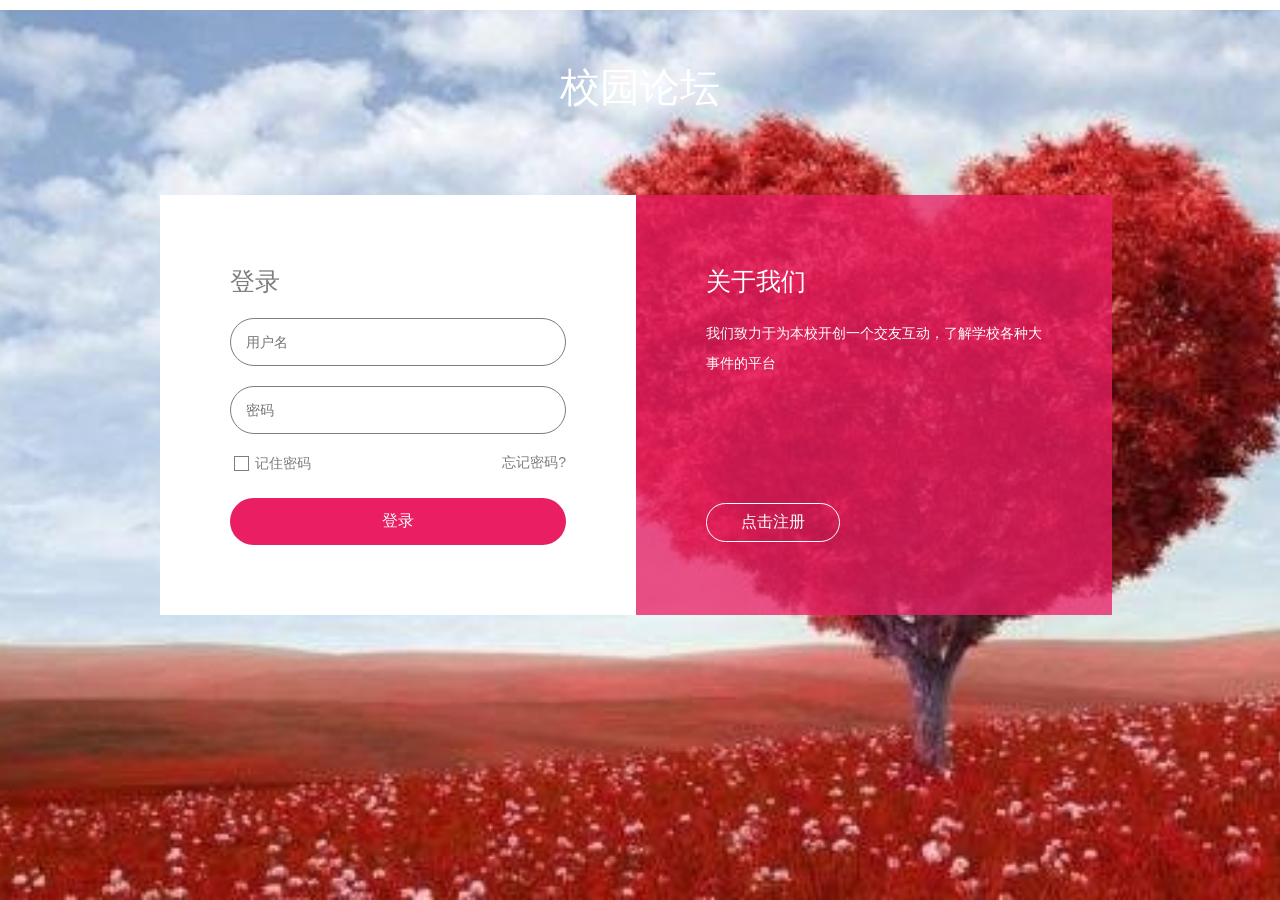
<file: WebContent/logi/index.html>
<!--
	Author: W3layouts

-->

<!DOCTYPE html>
<html>
<head>
	<title>登录注册</title>
	<meta content="width=device-width,initial-scale=1.0,maximum-scale=1.0,user-scalable=no" name="viewport">
	<link rel="stylesheet" href="css/style.css">
	<link href="css/popup-box.css" rel="stylesheet" type="text/css" media="all" />
	<!--<link href='//fonts.googleapis.com/css?family=Open+Sans:400,300italic,300,400italic,600,600italic,700,700italic,800,800italic' rel='stylesheet' type='text/css'>
	<link href='//fonts.googleapis.com/css?family=Montserrat:400,700' rel='stylesheet' type='text/css'>
-->
		<meta name="viewport" content="width=device-width, initial-scale=1" />
		<meta http-equiv="Content-Type" content="text/html; charset=utf-8" />
		<meta name="keywords" content="Sign In And Sign Up Forms  Widget Responsive, Login Form Web Template, Flat Pricing Tables, Flat Drop-Downs, Sign-Up Web Templates, Flat Web Templates, Login Sign-up Responsive Web Template, Smartphone Compatible Web Template, Free Web Designs for Nokia, Samsung, LG, Sony Ericsson, Motorola Web Design" />
		<script type="application/x-javascript"> addEventListener("load", function() { setTimeout(hideURLbar, 0); }, false); function hideURLbar(){ window.scrollTo(0,1); } </script>

	</script><script src="js/jquery.min.js"></script>
<script src="js/jquery.magnific-popup.js" type="text/javascript"></script>
<script type="text/javascript" src="js/modernizr.custom.53451.js"></script> 
 <script>
						$(document).ready(function() {
						$('.popup-with-zoom-anim').magnificPopup({
							type: 'inline',
							fixedContentPos: false,
							fixedBgPos: true,
							overflowY: 'auto',
							closeBtnInside: true,
							preloader: false,
							midClick: true,
							removalDelay: 300,
							mainClass: 'my-mfp-zoom-in'
						});
																						
						});
</script>	
		
</head>
<body>
	<script src="http://resource.mizuiren.com/jquery.min.js"></script>
<a class="mscBtn" id="audioBtn" title='关闭音乐' style="cursor:pointer;"></a>
<audio id="bgMusic" src="music/纯音乐 - 优美动听古典音乐.mp3" autoplay="autoplay"></audio>
  <div class="container_12">
	<h1>校园论坛</h1>
	<div class="w3layouts">
		<div class="signin-agile">
			<h2>登录
</h2>
			<form action="#" method="post">
				<input type="text" name="name" class="name" placeholder="用户名" required="">
				<input type="password" name="password" class="password" placeholder="密码" required="">
				<ul>
					<li>
						<input type="checkbox" id="brand1" value="">
						<label for="brand1"><span></span>记住密码</label>
					</li>
				</ul>
				<a href="#">忘记密码?</a><br>
				<div class="clear"></div>
				<input type="submit" value="登录">
			</form>
		</div>
		<div class="signup-agileinfo">
			<h3>关于我们</h3>
			<p>我们致力于为本校开创一个交友互动，了解学校各种大事件的平台</p>
			<br />
			<br />
			<br />
			<br />
			<br />
			<div class="more">
				<a class="book popup-with-zoom-anim button-isi zoomIn animated" data-wow-delay=".5s" href="#small-dialog">点击注册</a>				
			</div>
		</div>
		<div class="clear"></div>
	</div>
	<div class="footer-w3l">
		<p class="agileinfo"><a href="http://www.mycodes.net/" target="_blank"></a>
 </p>
	</div>
	<div class="pop-up"> 
	<div id="small-dialog" class="mfp-hide book-form">
		<h3>注册表单 </h3>
			<form action="#" method="post">
				<input type="text" name="Name" placeholder="用户名" required=""/>
				<input type="text" name="Email" class="email" placeholder="邮件" required=""/>
				<input type="password" name="Password" class="password" placeholder="密码" required=""/>
				<input type="password" name="Password" class="password" placeholder="重复密码" required=""/>					
				<input type="submit" value="点击注册">
			</form>
	</div>
</div>	
<body>
</html>
</file>
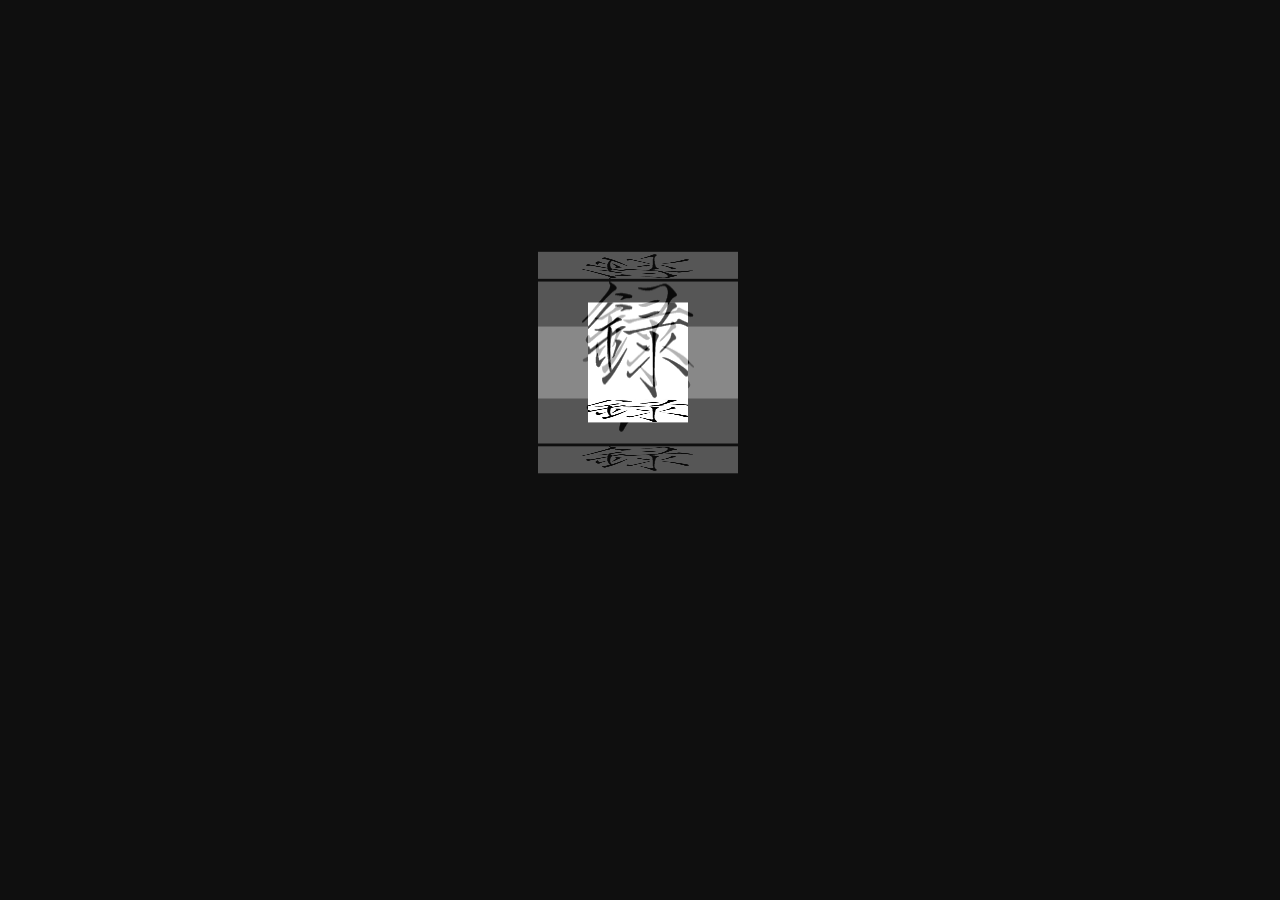
<file: WebContent/fail.html>
<!DOCTYPE html>
<html lang="en">
<head>
<meta charset="UTF-8">
<title>violet evergarden</title>
<style type="text/css">
@charset "utf-8";
*{
	margin:0;
	padding:0;
}
body{
    /*background: url(../img/preview.png) ;*/
    max-width: 100%;
    min-width: 100%;
    height: 100%;
    background-size: cover;
    background-repeat: no-repeat;
    background-attachment: fixed;
    background-size: 100% 100%;
    position: absolute;
    margin-left: auto;
    margin-right: auto;
    background-color: #0F0F0F;
}
li{
	list-style: none;
}
.box{
	width:200px;
	height:200px;
	background-size: cover;
	background-repeat: no-repeat;
	background-attachment: fixed;
	background-size:100% 100%;
	position: absolute;
	margin-left: 42%;
	margin-top: 22%;
	transform-style:preserve-3d;
	transform:rotateX(13deg);
	animation:move 30s linear infinite;
}
.minbox{
	width:200px;
	height:200px;
	position: absolute;
	left:50px;
	top:30px;
	transform-style:preserve-3d;
}
.minbox li{
	width:100px;
	height:100px;
	position: absolute;
	text-align: center;
	left:0;
	top:0;
	transition:all 2s ease;
}
.maxbox{
	width: 800px;
	height: 400px;
	position: absolute;
	left: 0;
	top: -20px;
	transform-style: preserve-3d;
	
}
.maxbox li{
	width: 200px;
	height: 200px;
	background: #fff;
	border:0px solid #ccc;
	position: absolute;
	left: 0;
	top: 0;
	opacity: 0.3;
	transition:all 3s ease;
}
.minbox li:nth-child(1){
	background: url(img/1.gif) no-repeat center center;
	transform:rotateX(0deg) translateZ(50px);
}
.minbox li:nth-child(2){
	background: url(img/1.gif) no-repeat center center;
	transform:rotateY(180deg) translateZ(50px);
	
}
.minbox li:nth-child(3){
	background: url(img/1.gif) no-repeat center center;
	transform:rotateX(-90deg) translateZ(50px);
}
.minbox li:nth-child(4){
	background: url(img/1.gif) no-repeat center center;
	transform:rotateX(90deg) translateZ(50px);
}
.minbox li:nth-child(5){
	background: url(img/1.gif) no-repeat center center;
	transform:rotateY(-90deg) translateZ(50px);
}
.minbox li:nth-child(6){
	background: url(img/1.gif) no-repeat center center;
	transform:rotateY(90deg) translateZ(50px);
}
.maxbox li:nth-child(1){
	background: url(img/1.gif) no-repeat center center;
	transform:rotateX(0deg) translateZ(50px);
}
.maxbox li:nth-child(2){
	background: url(img/1.gif) no-repeat center center;
	transform:rotateY(180deg) translateZ(50px);
}
.maxbox li:nth-child(3){
	background: url(img/1.gif) no-repeat center center;
	transform:rotateX(-90deg) translateZ(50px);
}
.maxbox li:nth-child(4){
	background: url(img/1.gif) no-repeat center center;
	transform:rotateX(90deg) translateZ(50px);
}
.maxbox li:nth-child(5){
	background: url(img/1.gif) no-repeat center center;
	transform:rotateY(-90deg) translateZ(50px);
}
.maxbox li:nth-child(6){
	background: url(img/1.gif) no-repeat center center;
	transform:rotateY(90deg) translateZ(50px);
}

.maxbox li:nth-child(1){
	transform:translateZ(100px);
}
.maxbox li:nth-child(2){
	transform:rotateY(180deg) translateZ(100px);
}
.maxbox li:nth-child(3){
	transform:rotateX(-90deg) translateZ(100px);
}
.maxbox li:nth-child(4){
	transform:rotateX(90deg) translateZ(100px);
}
.maxbox li:nth-child(5){
	transform:rotateY(-90deg) translateZ(100px);
}
.maxbox li:nth-child(6){
	transform:rotateY(90deg) translateZ(100px);
}
.box:hover ul li:nth-child(1){
	transform:translateZ(100px);
	width: 200px;
	height: 200px;
	opacity: 0.8;
	left: -50px;
	top: -50px;
}
.box:hover ul li:nth-child(2){
	transform:rotateY(180deg) translateZ(100px);
	width: 200px;
	height: 200px;
	opacity: 0.8;
	left: -50px;
	top: -50px;
}
.box:hover ul li:nth-child(3){
	transform:rotateX(-90deg) translateZ(100px);
	width: 200px;
	height: 200px;
	opacity: 0.8;
	left: -50px;
	top: -50px;
}
.box:hover ul li:nth-child(4){
	transform:rotateX(90deg) translateZ(100px);
	width: 200px;
	height: 200px;
	opacity: 0.8;
	left: -50px;
	top: -50px;
}
.box:hover ul li:nth-child(5){
	transform:rotateY(-90deg) translateZ(100px);
	width: 200px;
	height: 200px;
	opacity: 0.8;
	left: -50px;
	top: -50px;
}
.box:hover ul li:nth-child(6){
	transform:rotateY(90deg) translateZ(100px);
	width: 200px;
	height: 200px;
	opacity: 0.8;
	left: -50px;
	top: -50px;
}
.box:hover ol li:nth-child(1){
	transform:translateZ(300px);
	width: 400px;
	height: 400px;
	opacity: 0.8;
	left: -100px;
	top: -100px;
}
.box:hover ol li:nth-child(2){
	transform:rotateY(180deg) translateZ(300px);
	width: 400px;
	height: 400px;
	opacity: 0.8;
	left: -100px;
	top: -100px;
}
.box:hover ol li:nth-child(3){
	transform:rotateX(-90deg) translateZ(300px);
	width: 400px;
	height: 400px;
	opacity: 0.8;
	left: -100px;
	top: -100px;
}
.box:hover ol li:nth-child(4){
	transform:rotateX(90deg) translateZ(300px);
	width: 400px;
	height: 400px;
	opacity: 0.8;
	left: -100px;
	top: -100px;
}
.box:hover ol li:nth-child(5){
	transform:rotateY(-90deg) translateZ(300px);
	width: 400px;
	height: 400px;
	opacity: 0.8;
	left: -100px;
	top: -100px;
}
.box:hover ol li:nth-child(6){
	transform:rotateY(90deg) translateZ(300px);
	width: 400px;
	height: 400px;
	opacity: 0.8;
	left: -100px;
	top: -100px;
}
@keyframes move{
	from {
    transform: rotateX(13deg) rotateY(360deg) rotateZ(0deg);
  }
  to {
    transform: rotateX(13deg) rotateY(0deg) rotateZ(0deg);
  }
}


</style>

</head>
<body>

<div class="box">
	<ul class="minbox">
		<li></li>
		<li></li>
		<li></li>
		<li></li>
		<li></li>
		<li></li>
	</ul>
	<ol class="maxbox">
		<li></li>
		<li></li>
		<li></li>
		<li></li>
		<li></li>
		<li></li>
	</ol>
</div>
</body>
</html>
</file>
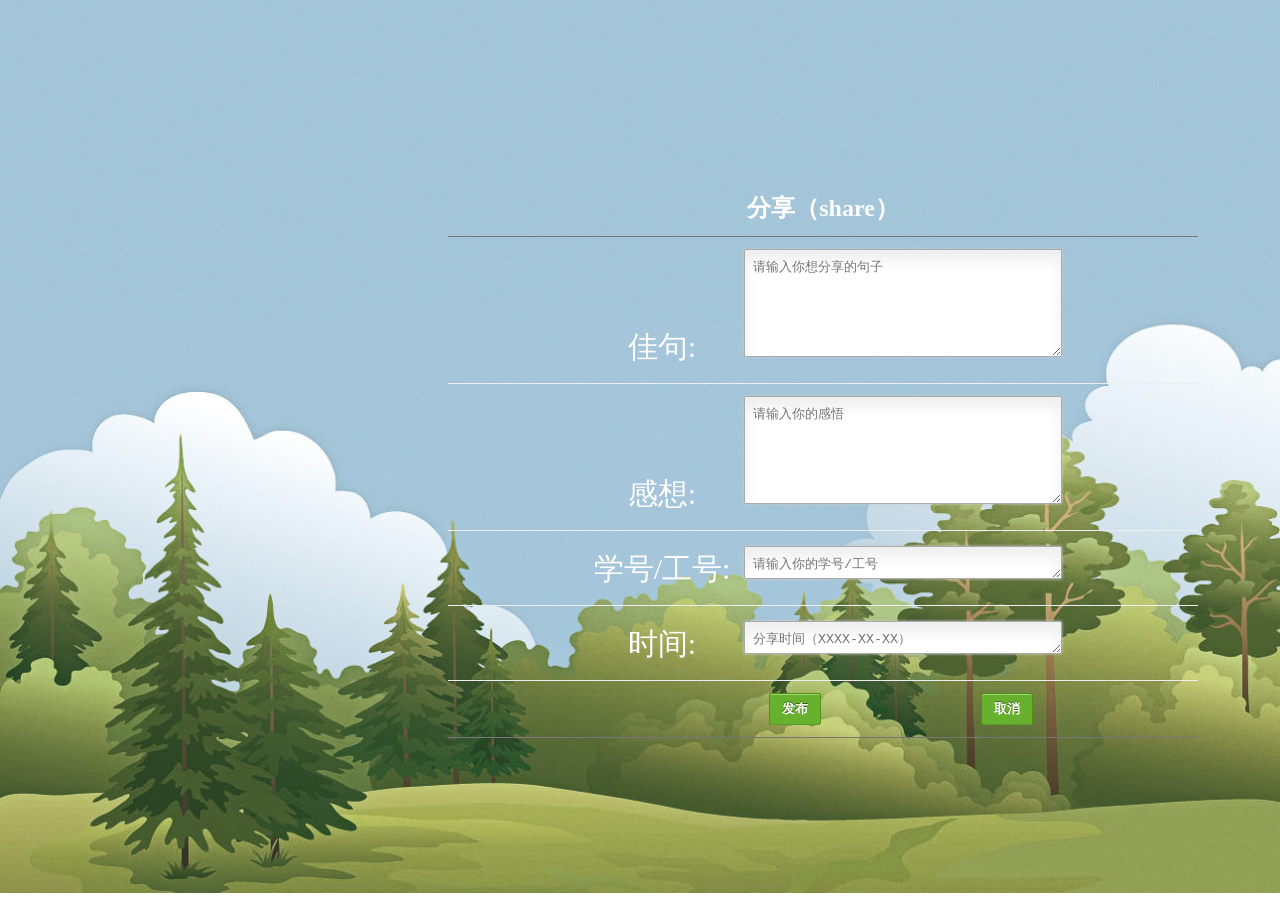
<file: WebContent/分享.html>
<!DOCTYPE html>
<html>
	<head>
		<meta charset="UTF-8">
		<link type="text/css" rel="stylesheet" href="css2/register.css">
		<title>分享</title>
	</head>
	<body>
		<div class="whole">

<form class="contact_form" action="fxsave.jsp" method="post" name="contact_form">
    <ul>
    	<li class="usually">
             <h2 style="color:white">分享（share）</h2>
        </li>
    	<li class="usually">
            <span style="color:white">佳句:</span>
            <textarea rows="6" cols="100" name="introduction" placeholder="请输入你想分享的句子"
        class="message" required></textarea>
        </li>
        
    	<li class="usually">
            <span style="color:white">感想:</span>
            <textarea rows="6" cols="100" name="introduction" placeholder="请输入你的感悟"
        class="message" required></textarea>
        </li>
        
        <li class="usually">
            <span style="color:white">学号/工号:</span>
            <textarea rows="1" cols="100" name="bno" placeholder="请输入你的学号/工号"
        class="message" required></textarea>
        </li>
        
        <li class="usually">
            <span style="color:white">时间:</span>
            <textarea rows="1" cols="100" name="btime" placeholder="分享时间（XXXX-XX-XX）"   class="message" required></textarea>
        </li>
        
        <div class="anniu">
        <li >
            <button class="submit" type="submit">发布</button>
            <button class="cancle" type="cancle">取消</button>
        </li>
        </div>
          </ul>
</form>
</div>
	</body>
</html>
</file>
<file: WebContent/logi/css/style.css>
/*--
	Author: W3layouts
	Author URL: http://w3layouts.com
	License: Creative Commons Attribution 3.0 Unported
	License URL: http://creativecommons.org/licenses/by/3.0/
--*/

/*-- Reset-Code --*/
	html,body,div,span,applet,object,iframe,h1,h2,h3,h4,h5,h6,p,blockquote,pre,a,abbr,acronym,address,big,cite,code,del,dfn,em,img,ins,kbd,q,s,samp,small,strike,strong,sub,sup,tt,var,b,u,i,dl,dt,dd,ol,nav ul,nav li,fieldset,form,label,legend,table,caption,tbody,tfoot,thead,tr,th,td,article,aside,canvas,details,embed,figure,figcaption,footer,header,hgroup,menu,nav,output,ruby,section,summary,time,mark,audio,video{margin:0;padding:0;border:0;font-size:100%;font:inherit;vertical-align:baseline;}
	article, aside, details, figcaption, figure,footer, header, hgroup, menu, nav, section {display: block;}
	ol,ul{list-style:none;margin:0px;padding:0px;}
	blockquote,q{quotes:none;}
	blockquote:before,blockquote:after,q:before,q:after{content:'';content:none;}
	table{border-collapse:collapse;border-spacing:0;}
	/* start editing from here */
	a{text-decoration:none;}
	.txt-rt{text-align:right;}/* text align right */
	.txt-lt{text-align:left;}/* text align left */
	.txt-center{text-align:center;}/* text align center */
	.float-rt{float:right;}/* float right */
	.float-lt{float:left;}/* float left */
	.clear{clear:both;}/* clear float */
	.pos-relative{position:relative;}/* Position Relative */
	.pos-absolute{position:absolute;}/* Position Absolute */
	.vertical-base{vertical-align:baseline;}/* vertical align baseline */
	.vertical-top{vertical-align:top;}/* vertical align top */
	nav.vertical ul li{display:block;}/* vertical menu */
	nav.horizontal ul li{display: inline-block;}/* horizontal menu */
	img{max-width:100%;}
/*-- //Reset-Code --*/
body {
	background:url('../images/1.jpg') no-repeat 0px 0px;
	background-size: cover;
	font-family: 'Open Sans', sans-serif;
	background-attachment: fixed;
    background-position: center;
}
h1,h2,h3,h4,h5,h6{
	font-family: 'Montserrat', sans-serif;
	
}
h1{
	font-size:40px;
	color:#fff;
	margin:50px 0px 80px 0px;
	text-align:center;
}
.w3layouts{
	width:70%;
	margin:0 auto;
}
.signin-agile,.signup-agileinfo {
    width: 35%;
    float: left;
	background:#fff;
	padding:80px;
	transition: 0.5s all;
    -webkit-transition: 0.5s all;
    -moz-transition: 0.5s all;
    -o-transition: 0.5s all;
    -ms-transition: 0.5s all;
	height:280px;
}

.signin-agile h2,.signup-agileinfo h3{
	font-size:25px;
	color:#7d7d7d;
	margin-bottom:20px;
}
.signup-agileinfo{
	background: rgba(233, 30, 99, 0.76);
}
.signup-agileinfo h3{
	color:#fff;
}
.signup-agileinfo p{
	color:#fff;
	font-size:14px;
	line-height:30px;
}
input[type="text"],input[type="password"]{
	width:93.5%;
	padding: 15px;
	border:1px solid #7d7d7d;
	outline:none;
	font-size:14px;
	margin-bottom:20px;
	border-radius:25px;
}
form ul {
	float: left;
}
ul li {
	list-style: none;
	display: inline-block;
}
ul li input[type="checkbox"] {
	display: none;
}
ul li input[type="checkbox"]+label {
	position: relative;
	padding-left: 25px;
	border: #F0F8FF;
	color: #7d7d7d;
	display: inline-block;
	font-size: 14px;

}
ul li input[type="checkbox"]+label span:first-child {
	width: 13px;
	height: 13px;
	display: inline-block;
	border: 1px solid #7d7d7d;
	position: absolute;
	top: 1px;
	left: 4px;
	bottom: 4px;
}
ul li input[type="checkbox"]:checked+label span:first-child:before {
	content: "";
	background: url(../images/tick.png)no-repeat;
	position: absolute;
	left: 2px;
	top: 2px;
	font-size: 10px;
	width: 10px;
	height: 10px;
}

form a {
	color: #7d7d7d;
	float: right;
	font-size: 14px;

}
input[type="submit"]{
	background:#e91e63;
	padding:13px 0;
	font-size:16px;
	color:#fff;
	cursor:pointer;
	outline:none;
	transition: 0.5s all;
	-webkit-transition: 0.5s all;
	-moz-transition: 0.5s all;
	-o-transition: 0.5s all;
	-ms-transition: 0.5s all;
	width:100%;
	border:none;
	margin-top:25px;
	border-radius:25px;
}

input[type="submit"]:hover{
	background:#081148;
}
.footer-w3l {
    margin: 120px 0 15px 0;
}
.footer-w3l p{
	font-size:14px;
	text-align:center;
	color:#fff;
	line-height:27px;
}
.footer-w3l p a{
	color:#fff;
}
.footer-w3l p a:hover{
	text-decoration:underline;
}

/*--pop-up--*/
a.book.popup-with-zoom-anim.button-isi.zoomIn.animated {
   border:1px solid #fff;
    padding: 8px 34px;
    color:#fff;
	display:inline-block;
	margin-top:35px;
	border-radius: 20px;
	transition: 0.5s all;
	-webkit-transition: 0.5s all;
	-moz-transition: 0.5s all;
	-o-transition: 0.5s all;
	-ms-transition: 0.5s all;
	outline:none;
}
a.book.popup-with-zoom-anim.button-isi.zoomIn.animated:hover{
	border:1px solid #0c1558;
	color:#fff;
	background:#0c1558;
}
.book-form {
    padding: 2em;
}
.book-form h3 {
    font-size: 1.8em;
    text-align: left;
    color: #7d7d7d;
    margin-bottom: 1.5em;
}
/*-- //pop-up --*/


/*-- Responsive --*/
@media screen and (max-width: 1440px) {
	.signin-agile, .signup-agileinfo {
		padding:73px;
	}
	input[type="text"], input[type="password"] {
		width: 91%;
	}
}
@media screen and (max-width: 1366px) {
	.signin-agile, .signup-agileinfo {
		padding:70px;
	}
	input[type="text"], input[type="password"] {
		width: 90.5%;
	}
}
@media screen and (max-width: 1280px) {
	.w3layouts {
		width: 75%;
		margin: 0 auto;
	}

}
@media screen and (max-width: 1080px) {
	.w3layouts {
		width: 80%;
		margin: 0 auto;
	}
	.signin-agile, .signup-agileinfo {
		padding:63px;
	}
}
@media screen and (max-width: 1024px) {
	h1 {
		margin: 50px 0px 56px 0px;
	}
	.signin-agile, .signup-agileinfo {
		padding:60px;
	}
	input[type="text"], input[type="password"] {
		width: 89%;
	}
	.footer-w3l {
		margin: 80px 0 15px 0;
	}
}
@media screen and (max-width: 991px) {
	.w3layouts {
		width: 85%;
		margin: 0 auto;
	}
}
@media screen and (max-width: 966px) {

}
@media screen and (max-width: 900px) {
	.signin-agile, .signup-agileinfo {
		padding:55px;
	}
	input[type="text"], input[type="password"] {
		width: 88%;
	}
}
@media screen and (max-width: 800px) {
	.signin-agile, .signup-agileinfo {
		padding:49px;
	}
	input[type="text"], input[type="password"] {
		width: 87%;
	}
}
@media screen and (max-width: 768px) {
	.w3layouts {
		width: 90%;
		margin: 0 auto;
	}
	.signin-agile, .signup-agileinfo {
		padding:50px;
	}
	ul li input[type="checkbox"]+label {
		font-size:13px;
	}
	form a{
		font-size:13px;
	}
}
@media screen and (max-width: 736px) {
	.signin-agile, .signup-agileinfo {
		padding: 48px;
	}
}
@media screen and (max-width: 667px) {
	h1 {
		margin: 30px 0px 45px 0px;
	}
	.w3layouts {
		width: 95%;
		margin: 0 auto;
	}
	.signin-agile, .signup-agileinfo {
		padding: 46px;
	}
	input[type="text"], input[type="password"] {
		padding:12px;
	}
	input[type="submit"] {
		padding: 12px 0;
	}
	.my-mfp-zoom-in.mfp-ready #small-dialog {
		padding: 30px!important;
	}
}
@media screen and (max-width: 640px) {
	.signin-agile, .signup-agileinfo {
		padding: 44px;
	}
	.signup-agileinfo p {
		font-size: 13.5px;
		line-height: 27px;
	}
}
@media screen and (max-width: 600px) {
	.w3layouts {
		width: 85%;
		margin: 0 auto;
	}
	.signin-agile, .signup-agileinfo {
		width:82%;
	}
	input[type="text"], input[type="password"] {
		width:93%;
	}
}
@media screen and (max-width: 568px) {
	h1 {
		font-size: 35px;
		margin: 35px 0px 50px 0px;
	}
	.footer-w3l {
		margin: 40px 0 15px 0;
	}
}
@media screen and (max-width: 480px) {
	.signin-agile, .signup-agileinfo {
		width: 77%;
	}
	input[type="text"], input[type="password"] {
		width: 92%;
	}
	.footer-w3l p {
		font-size: 13px;
	}
}
@media screen and (max-width: 414px) {
	h1 {
		font-size: 28px;
		margin: 35px 0px 40px 0px;
	}
	.signin-agile, .signup-agileinfo {
		width: 74%;
	}
	input[type="text"], input[type="password"] {
		width: 89%;
	}
	form a {
		margin-top: 3px;
	}
	.signup-agileinfo {
		height:240px;
	}
}
@media screen and (max-width: 384px) {
	h1 {
		font-size: 30px;
		margin: 35px 0px 40px 0px;
	}
	.signin-agile, .signup-agileinfo {
		width: 77%;
		padding:35px;
	}
	a.book.popup-with-zoom-anim.button-isi.zoomIn.animated {
		padding: 5px 25px;
		font-size:13px;
		margin-top:25px;
	}
}
@media screen and (max-width: 375px) {
	.signin-agile, .signup-agileinfo {
		width: 80%;
		padding:30px;
	}
	.book-form h3 {
		font-size: 1.5em;
	}
}
@media screen and (max-width: 320px) {
	h1 {
		font-size: 27px;
		margin: 35px 0px 30px 0px;
	}
	.signin-agile, .signup-agileinfo {
		width: 84%;
		padding:20px;
	}
	.signin-agile h2, .signup-agileinfo h3 {
		font-size: 20px;
	}
	input[type="text"], input[type="password"] {
		padding: 10px;
	}
	input[type="submit"]{
		padding:10px 0px;
	}
	ul li input[type="checkbox"]+label span:first-child {
		width: 10px;
		height: 10px;
		top:3px;
	}
	ul li input[type="checkbox"]+label {
		font-size: 12px;
		padding-left:20px;
	}
	form a{
		font-size:12px;
		margin-top:4px;
	}
	a.book.popup-with-zoom-anim.button-isi.zoomIn.animated {
		margin-top:30px;
	}
	.signup-agileinfo p {
		font-size: 12.5px;
	}
		
}
.chromeframe{background:#000;color:#fff;padding:10px 0;text-align:center;width:100%;font-size:14px;position:relative;z-index:12}
.chromeframe a{color:#f13c35}
.pause {background-position: 0 bottom;}
.mscBtn {height: 10px;
background: #fff url(http://img.mizuiren.com/musicbtn.png) no-repeat;
display: block;}
</file>
<file: WebContent/logi/css/popup-box.css>
/* Styles for dialog window */
#small-dialog,#small-dialog2{
	background: #fff;
	text-align: left;
	max-width: 900px;
	margin: 40px auto;
	position: relative; 
}
#small-dialog-it,#small-dialog-in,#small-dialog-fr,#small-dialog-sh,#small-dialog-sf,#small-dialog-su,#small-dialog-me,#small-dialog-ch,#small-dialog-pi,#small-dialog-am {
	background: white;
	padding:0px;
	text-align: left;
	max-width: 450px;
	margin: 40px auto;
	position: relative;
	text-align:center;
}
a.play-icon.popup-with-zoom-anim img:hover {
	opacity: 0.5;
	transition:0.5s all;
	-webkit-transition:0.5s all;
	-o-transition:0.5s all;
	-moz-transition:0.5s all;
	-ms-transition:0.5s all;
}
.portfolio-items{
	text-align:center;
	margin:0 auto;
}
.portfolio-items img{
	width:100%;
}
.portfolio-items h4{
	margin:1em 0;
	font-size:25px;
	color:#a63d56;
}
.portfolio-items p{
	text-align:justify;
}
/**

/**
 * Fade-zoom animation for first dialog
 */

/* start state */
.my-mfp-zoom-in #small-dialog {
opacity: 0;
-webkit-transition: all 0.2s ease-in-out;
-moz-transition: all 0.2s ease-in-out;
-o-transition: all 0.2s ease-in-out;
transition: all 0.2s ease-in-out;
-webkit-transform: scale(0.8);
-moz-transform: scale(0.8);
-ms-transform: scale(0.8);
-o-transform: scale(0.8);
transform: scale(0.8);
}
/* animate in */
.my-mfp-zoom-in.mfp-ready #small-dialog {
opacity: 1;
-webkit-transform: scale(1);
-moz-transform: scale(1);
-ms-transform: scale(1);
-o-transform: scale(1);
transform: scale(1);
padding:50px;
}
/* animate out */
.my-mfp-zoom-in.mfp-removing #small-dialog {
-webkit-transform: scale(0.8);
-moz-transform: scale(0.8);
-ms-transform: scale(0.8);
-o-transform: scale(0.8);
transform: scale(0.8);
opacity: 0;
}
/* Dark overlay, start state */
.my-mfp-zoom-in.mfp-bg {
opacity: 0;
-webkit-transition: opacity 0.3s ease-out;
-moz-transition: opacity 0.3s ease-out;
-o-transition: opacity 0.3s ease-out;
transition: opacity 0.3s ease-out;
}
/* animate in */
.my-mfp-zoom-in.mfp-ready.mfp-bg {
opacity: 0.8;
}
/* animate out */
.my-mfp-zoom-in.mfp-removing.mfp-bg {
opacity: 0;
}
/**
/* Magnific Popup CSS */
.mfp-bg {
  top: 0;
  left: 0;
  width: 100%;
  height: 100%;
  z-index: 1042;
  overflow: hidden;
  position: fixed;
  background: #0b0b0b;
  opacity: 0.8;
  filter: alpha(opacity=80); }

.mfp-wrap {
  top: 0;
  left: 0;
  width: 100%;
  height: 100%;
  z-index: 1043;
  position: fixed;
  outline: none !important;
  -webkit-backface-visibility: hidden; }

.mfp-container {
  text-align: center;
  position: absolute;
  width: 100%;
  height: 100%;
  left: 0;
  top: 0;
  padding: 0 8px;
  -webkit-box-sizing: border-box;
  -moz-box-sizing: border-box;
  box-sizing: border-box; }

.mfp-container:before {
  content: '';
  display: inline-block;
  height: 100%;
  vertical-align: middle; }

.mfp-align-top .mfp-container:before {
  display: none; }

.mfp-content {
  position: relative;
  display: inline-block;
  vertical-align: middle;
  margin: 0 auto;
  text-align: left;
  z-index: 1045; }

.mfp-inline-holder .mfp-content,
.mfp-ajax-holder .mfp-content {
  width: 100%;
  cursor: auto; }

.mfp-ajax-cur {
  cursor: progress; }

.mfp-zoom-out-cur,
.mfp-zoom-out-cur .mfp-image-holder .mfp-close {
  cursor: -moz-zoom-out;
  cursor: -webkit-zoom-out;
  cursor: zoom-out; }
.mfp-zoom {
  cursor: pointer;
  cursor: -webkit-zoom-in;
  cursor: -moz-zoom-in;
  cursor: zoom-in; }

.mfp-auto-cursor .mfp-content {
  cursor: auto; }

.mfp-close,
.mfp-arrow,
.mfp-preloader,
.mfp-counter {
  -webkit-user-select: none;
  -moz-user-select: none;
  user-select: none; }

.mfp-loading.mfp-figure {
  display: none; }

.mfp-hide {
  display: none !important; }
.mfp-content iframe{
	width:100%;
	min-height:500px;
}
.mfp-preloader {
  color: #cccccc;
  position: absolute;
  top: 50%;
  width: auto;
  text-align: center;
  margin-top: -0.8em;
  left: 8px;
  right: 8px;
  z-index: 1044; }

.mfp-preloader a {
  color: #cccccc; }

.mfp-preloader a:hover {
  color: white; }

.mfp-s-ready .mfp-preloader {
  display: none; }

.mfp-s-error .mfp-content {
  display: none; }

button.mfp-close,
button.mfp-arrow {
  overflow: visible;
  cursor: pointer;
  border: 0;
   background:#FFF;
  -webkit-appearance: none;
  display: block;
  padding: 0;
  z-index: 1046; }
button::-moz-focus-inner {
  padding: 0;
  border: 0; }

.mfp-close {
	width: 23px;
    height: 30px;
    line-height: 25px;
    position: absolute;
    left: -40px;
    top: -30px;
    text-decoration: none;
    text-align: center;
    padding: 0 0 18px 10px;
    color: white !important;
    font-style: normal;
    font-size: 45px;
    outline: none; 
 }
  .mfp-close:hover, .mfp-close:focus {
    opacity: 1; }

.mfp-close-btn-in .mfp-close {
  color: #333333; 
  background: none;
  }

.mfp-image-holder .mfp-close,
.mfp-iframe-holder .mfp-close {
  color: white;
  right: -6px;
  text-align: right;
  padding-right: 6px;
  width: 100%; 
}
.login h3,.signup h3{
	margin:1em 0;
	color: #a63d56;
}
.login input[type="text"],.login input[type="password"]{
	width:90%;
	padding:5px;
	margin:3px 0;x
	border: 1px solid #a63d56;
	outline: none !important;
}
.signup input[type="text"]{
	width: 44.5%;
	padding: 5px;
	margin: 10px 0;
	outline: none;
	background: #EBEBEB;
	border: solid 1px #222;
}
.signup input.email[type="text"],.signup input[type="password"]{
	width: 90%;
	padding: 5px;
	margin: 10px 0;
	outline: none;
	background: #EBEBEB;
	border: solid 1px #222;
}
.login input[type="submit"],.signup input[type="submit"]{
	background: #347083;
	border: 0px;
	padding: 5px 10px;
	margin: 10px 10px;
	outline: none;
	font-size: 18px;
	color: #fff;
	text-transform: uppercase;
	width: 17%;	
	-webkit-appearance: none;
}
.login input[type="submit"]:hover,.signup input[type="submit"]:hover{
	background:#163035;
	-webkit-transition: all 0.5s ease-in-out;
	-moz-transition: all 0.5s ease-in-out;
	-o-transition: all 0.5s ease-in-out;
	transition: all 0.5s ease-in-out;
}
@media all and (max-width:640px){
	#small-dialog, #small-dialog2 { 
		max-width: 420px; 
	}
}
@media all and (max-width:480px){
	.comments-area textarea{
		height:100px;
	}
	.login input[type="submit"], .signup input[type="submit"] {
		font-size: 14px;
		width: 20%;
	}
	.mfp-close {
		left: 0;
	}
	#small-dialog, #small-dialog2 {
		max-width: 320px;
	}
	
}
@media all and (max-width:320px){
	.comments-area span.label,.comments-area span.text-field{
		float:none;
		width:100%;
	}
	.comments-area span{
		padding-bottom:3px;
	}
	#small-dialog{
		padding:15px;
	}
	.comments-area input[type="text"], .comments-area textarea{
		width:92%;
	}
	.comments-area div{
		padding:2px 0;
	}
	.mfp-content iframe{
		width:100%;
		min-height:250px;
	}
	.login input[type="submit"], .signup input[type="submit"] {
		font-size: 12px;
		width: 29%;
	}
	.signup input[type="text"] {
		width: 90%;
	}
	.mfp-close {
		top: -40px;
	}
}
</file>
<file: WebContent/css2/register.css>
.whole{
	width: 100%;
	height: auto;
	text-align: center;
	background-sixe:cover
}
body{
	background-image: url(../img/landscape.jpg);
    background-repeat: no-repeat;
    background-attachment: fixed;
    background-size: 100%;
}
*:focus {outline: none;}
.contact_form{
    width: 70%;
    position: absolute;
    top: 20%;
    left: 35%;
}
.tree{
    position:absolute;
    top: 470px;
    left: 1px;
}
.contact_form h1, .contact_form span {
    font-family:Georgia, Times, "Times New Roman", serif;
    font-size:30px;
    color:pink;
}
.form_hint {font-size: 11px;}
.contact_form ul {
    width:750px;
    list-style: none;
    margin:0px;
    padding:0px;
}
.contact_form li{
    padding:12px;
    border-bottom:1px solid #eee;
    position:relative;
}

.contact_form li:first-child,
.contact_form li:last-child {
    border-bottom:1px solid #777;
}
.contact_form h2 {
    margin:0;
}
.contact_form span {
    width:150px;
    margin-top: 3px;
    display:inline-block;
    padding:3px;
}

.usually input {
    height:20px;
    width:220px;
    padding:5px 8px;
}
.contact_form textarea {padding:8px; width:300px;}
.contact_form button {margin-left:156px;}
.special input {
    height:15px;
    width:40px;
    padding:5px 8px;
}

.usually input,
.usually textarea {
    /*background: #fff url(../images/attention.png) no-repeat 98% center;*/
    border:1px solid #aaa;
    box-shadow: 0px 0px 3px #ccc, 0 10px 15px #eee inset;
    border-radius:2px;
    transition: padding .25s;
}

.usually input:focus,
.usually textarea:focus {
    background: #fff;
    border:1px solid #555;
    box-shadow: 0 0 3px #aaa;
    padding-right:70px;
}
/* Button Style */
button.submit {
    background-color: #68b12f;

    background: linear-gradient(top, #68b12f, #50911e);
    border: 1px solid #509111;
    border-bottom: 1px solid #5b992b;
    border-radius: 3px;
    box-shadow: inset 0 1px 0 0 #9fd574;
    color: white;
    font-weight: bold;
    padding: 6px 12px;
    text-align: center;
    text-shadow: 0 -1px 0 #396715;
}

button.reset{
	    background-color: #68b12f;
    
    background: linear-gradient(top, #68b12f, #50911e);
    border: 1px solid #509111;
    border-bottom: 1px solid #5b992b;
    border-radius: 3px;
    box-shadow: inset 0 1px 0 0 #9fd574;
    color: white;
    font-weight: bold;
    padding: 6px 12px;
    text-align: center;
    text-shadow: 0 -1px 0 #396715;
	
	
}
button.cancle{
	 background-color: #68b12f;
  
    background: linear-gradient(top, #68b12f, #50911e);
    border: 1px solid #509111;
    border-bottom: 1px solid #5b992b;
    border-radius: 3px;
    box-shadow: inset 0 1px 0 0 #9fd574;
    color: white;
    font-weight: bold;
    padding: 6px 12px;
    text-align: center;
    text-shadow: 0 -1px 0 #396715;
	
}


button.submit:hover {
    opacity:.85;
    cursor: pointer;
}

button.submit:active {
    border: 1px solid #20911e;
    box-shadow: 0 0 10px 5px #356b0b inset;
}

.usually input:focus:invalid,
.usually textarea:focus:invalid {
    background: #fff url(../images/warn.png) no-repeat 98% center;
    box-shadow: 0 0 5px #d45252;
    border-color: #b03535
}

.usually input:required:valid,
.usually textarea:required:valid {
    background: #fff url(../images/right.png) no-repeat 98% center;
    box-shadow: 0 0 5px #5cd053;
    border-color: #28921f;
}
</file>
